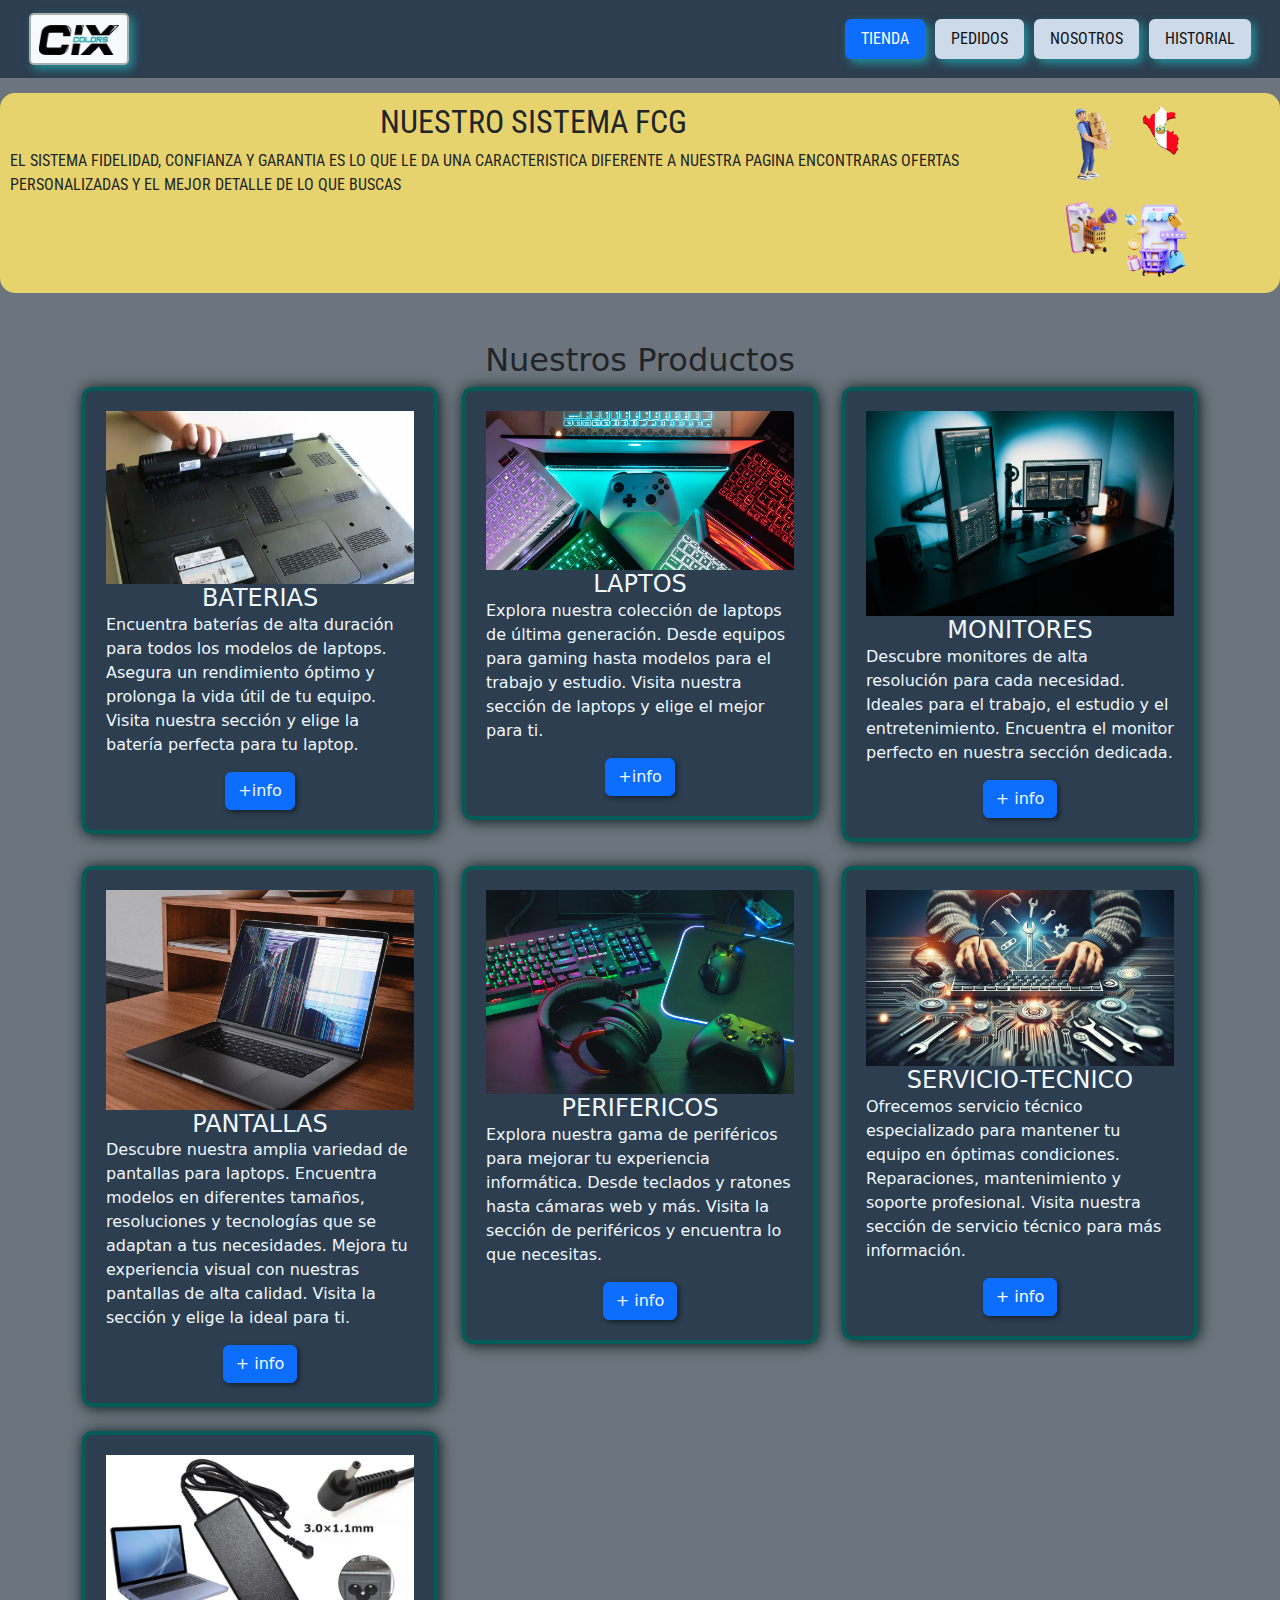
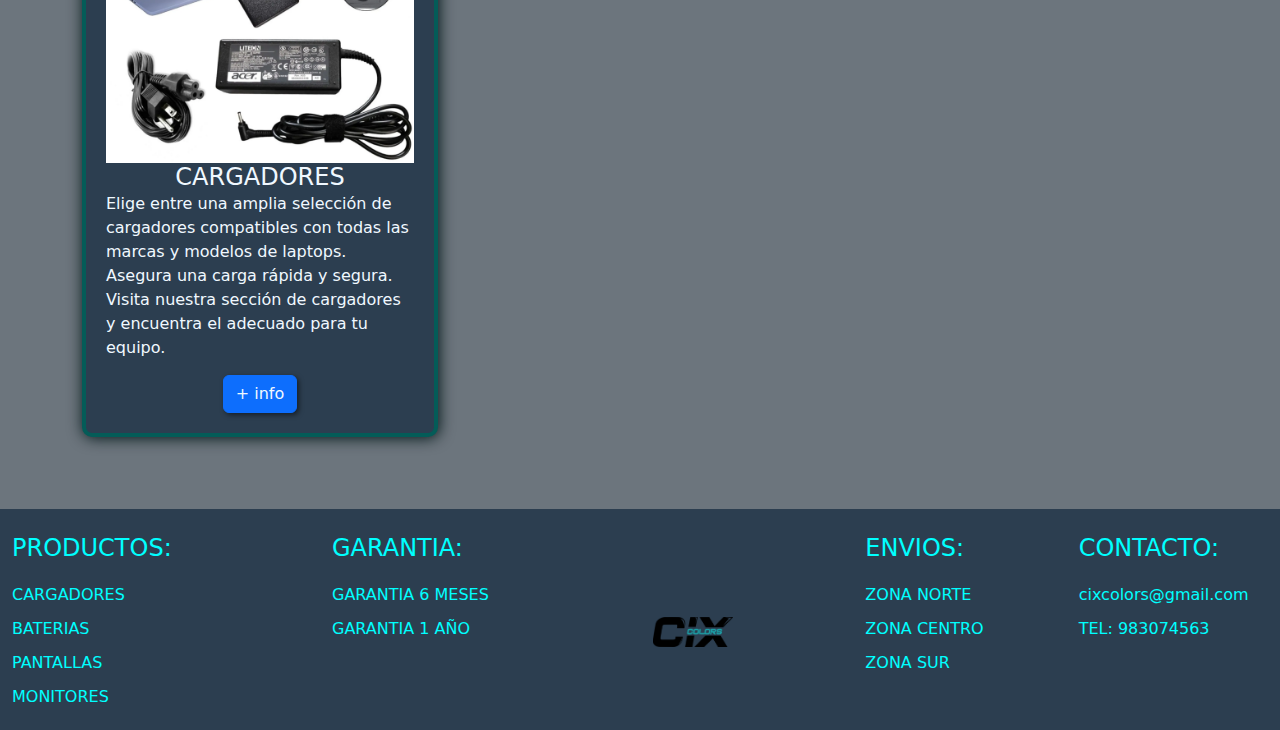
<file: index.html>
<!DOCTYPE html>
<html lang="en">
  <head>
    <meta charset="UTF-8" />
    <meta name="viewport" content="width=device-width, initial-scale=1.0" />
    <title>Pagina principal</title>
    <link rel="stylesheet" href="./css/index.css">
    <link rel="stylesheet" href="./css/estilos-generales.css">
    <link rel="stylesheet" href="https://cdn.jsdelivr.net/npm/bootstrap@5.3.3/dist/css/bootstrap.min.css">
    <link rel="stylesheet" href="https://necolas.github.io/normalize.css/8.0.1/normalize.css">
  </head>
  <!-- encabezado -->
  <body class="bg-secondary">
    <header class="header-bg">
      <div class="container-fluid">
        <div class="row">
          <div class="col-sm-12 columna">
            <nav class="navbar navbar-expand-sm --bs-info-border-subtle">
              <div class="container-fluid">
                <a class="navbar-brand text-bg-light p-2" href="index.html"><img src="img/png logo alta calidad positvo.png" width="80px" alt=""></a>
                <button class="navbar-toggler" type="button" data-bs-toggle="collapse" data-bs-target="#navbar-toggler" aria-controls="navbarNav" aria-expanded="false" aria-label="Toggle navigation">
                  <span class="navbar-toggler-icon"></span>
                </button>
                <div class="collapse navbar-collapse" id="navbar-toggler">
            <ul class="nav nav-pills ms-auto">
              <li class="nav-item">
                <a class="nav-link active " aria-current="page" href="index.html">TIENDA</a>
              </li>
              <li class="nav-item">
                <a class="nav-link" href="pedidos.html">PEDIDOS</a>
              </li>
              <li class="nav-item">
                <a class="nav-link" href="nosotros.html">NOSOTROS</a>
              </li>
              <li class="nav-item">
                <a class="nav-link"  href="historial.html">HISTORIAL</a>
              </li>
            </ul>
          </div>
        </div>
      </div>
    </header>

    <section id="banner">
      <div class="container-fluid justify-content-center">
          <div class="text-container">
            <h2>NUESTRO SISTEMA FCG</h2>
            <p>EL SISTEMA FIDELIDAD, CONFIANZA Y GARANTIA 
              ES LO QUE LE DA UNA CARACTERISTICA DIFERENTE
              A NUESTRA PAGINA ENCONTRARAS OFERTAS PERSONALIZADAS
              Y EL MEJOR DETALLE DE LO QUE BUSCAS
            </p>
          </div>
      <div class="img-container">
              <img src="img/Banner 1.png" alt="banner1">
              <img src="img/banner 2.png" alt="banner2">
      </div>
      </div>
  </section>

  <section id="nuestros_productos" class="py-5">
    <div class="container">
      <h2 class="text-center">Nuestros Productos</h2>
      <div class="row">
        <div class="col-md-4 mb-4">
          <div class="card-custom">
            <div class="card-body">
              <img src="img/baterias.webp" class="card-img-top" alt="BATERIAS">
              <h3 class="card-title text-center">BATERIAS</h3>
              <p class="card-text">Encuentra baterías de alta duración para todos los modelos de laptops. Asegura un rendimiento óptimo y prolonga la vida útil de tu equipo. Visita nuestra sección y elige la batería perfecta para tu laptop.</p>
              <div class="d-flex justify-content-center">
                <button class="btn btn-primary"><a class="text-botton" href="baterias.html">+info</a></button>
              </div>
            </div>
          </div>
        </div>
        <div class="col-md-4 mb-4">
          <div class="card-custom">
            <div class="card-body">
              <img src="img/laptops.webp" class="card-img-top" alt="laptops">
              <h3 class="card-title text-center">LAPTOS</h3>
              <p class="card-text">Explora nuestra colección de laptops de última generación. Desde equipos para gaming hasta modelos para el trabajo y estudio. Visita nuestra sección de laptops y elige el mejor para ti.</p>
              <div class="d-flex justify-content-center">
                <button class="btn btn-primary"><a href="laptops.html">+info</a></button>
              </div>
            </div>
          </div>
        </div>
        <div class="col-md-4 mb-4">
          <div class="card-custom">
            <div class="card-body">
              <img src="img/monitores.jpg" class="card-img-top" alt="monitores">
              <h3 class="card-title text-center">MONITORES</h3>
              <p class="card-text">Descubre monitores de alta resolución para cada necesidad. Ideales para el trabajo, el estudio y el entretenimiento. Encuentra el monitor perfecto en nuestra sección dedicada.</p>
              <div class="d-flex justify-content-center">
                <button class="btn btn-primary"><a href="monitores.html">+ info</a></button>
              </div>
            </div>
          </div>
        </div>
        <div class="col-md-4 mb-4">
          <div class="card-custom">
            <div class="card-body">
              <img src="img/pantallas-laptop.jpg" class="card-img-top" alt="pantallas">
              <h3 class="card-title text-center">PANTALLAS</h3>
              <p class="card-text">Descubre nuestra amplia variedad de pantallas para laptops. Encuentra modelos en diferentes tamaños, resoluciones y tecnologías que se adaptan a tus necesidades. Mejora tu experiencia visual con nuestras pantallas de alta calidad. Visita la sección y elige la ideal para ti.</p>
              <div class="d-flex justify-content-center">
                <button class="btn btn-primary"><a href="pantallas.html">+ info</a></button>
              </div>
            </div>
          </div>
        </div>
        <div class="col-md-4 mb-4">
          <div class="card-custom">
            <div class="card-body">
              <img src="img/perifericos.webp" class="card-img-top" alt="perifericos">
              <h3 class="card-title text-center">PERIFERICOS</h3>
              <p class="card-text">Explora nuestra gama de periféricos para mejorar tu experiencia informática. Desde teclados y ratones hasta cámaras web y más. Visita la sección de periféricos y encuentra lo que necesitas.</p>
              <div class="d-flex justify-content-center">
                <button class="btn btn-primary"><a href="perifericos.html">+ info</a></button>
              </div>
            </div>
          </div>
        </div>
        <div class="col-md-4 mb-4">
          <div class="card-custom">
            <div class="card-body">
              <img src="img/servicio-tecnico.jpg" class="card-img-top" alt="servicio-tecnico">
              <h3 class="card-title text-center">SERVICIO-TECNICO</h3>
              <p class="card-text">Ofrecemos servicio técnico especializado para mantener tu equipo en óptimas condiciones. Reparaciones, mantenimiento y soporte profesional. Visita nuestra sección de servicio técnico para más información.</p>
              <div class="d-flex justify-content-center">
                <button class="btn btn-primary">+ info</button>
              </div>
            </div>
          </div>
        </div>
        <div class="col-md-4 mb-4">
          <div class="card-custom">
            <div class="card-body">
              <img src="img/cargadores.webp" class="card-img-top" alt="cargadores">
              <h3 class="card-title text-center">CARGADORES</h3>
              <p class="card-text">Elige entre una amplia selección de cargadores compatibles con todas las marcas y modelos de laptops. Asegura una carga rápida y segura. Visita nuestra sección de cargadores y encuentra el adecuado para tu equipo.</p>
              <div class="d-flex justify-content-center">
                <button class="btn btn-primary"><a href="cargadores.html">+ info</a></button>
              </div>
            </div>
          </div>
        </div>
      </div>
    </div>
  </section>
  

  <footer>
    <div class="container-fluid footer-container">
        <div class="row align-content-center">
            <div class="col-12 col-md-3 text-center text-md-start" >
                <h4>PRODUCTOS:</h4>
                <ul class="list-unstyled">
                    <li>CARGADORES</li>
                    <li>BATERIAS</li>
                    <li>PANTALLAS</li>
                    <li>MONITORES</li>
                </ul>
            </div>
            <div class="col-12 col-md-2 text-center text-md-start">
                <h4>GARANTIA:</h4>
                <ul class="list-unstyled">
                    <li>GARANTIA 6 MESES</li>
                    <li>GARANTIA 1 AÑO</li>
                </ul>
            </div>
            <div class="col-12 col-md-3 d-flex justify-content-center align-items-center my-3 my-md-0">
                <img src="img/png logo alta calidad positvo.png" width="80px" alt="Logo">
            </div>
            <div class="col-12 col-md-2 text-center text-md-start">
                <h4>ENVIOS:</h4>
                <ul class="list-unstyled">
                    <li>ZONA NORTE</li>
                    <li>ZONA CENTRO</li>
                    <li>ZONA SUR</li>
                </ul>
            </div>
            <div class="col-12 col-md-2 text-center text-md-start">
                <h4>CONTACTO:</h4>
                <ul class="list-unstyled">
                    <li>cixcolors@gmail.com</li>
                    <li>TEL: 983074563</li>
                </ul>
            </div>
        </div>
    </div>
</footer>

        <script
        src="https://cdn.jsdelivr.net/npm/bootstrap@5.3.3/dist/js/bootstrap.bundle.min.js"
      integrity="sha384-YvpcrYf0tY3lHB60NNkmXc5s9fDVZLESaAA55NDzOxhy9GkcIdslK1eN7N6jIeHz"
      crossorigin="anonymous"
    ></script>
  </body>
</html>
</file>
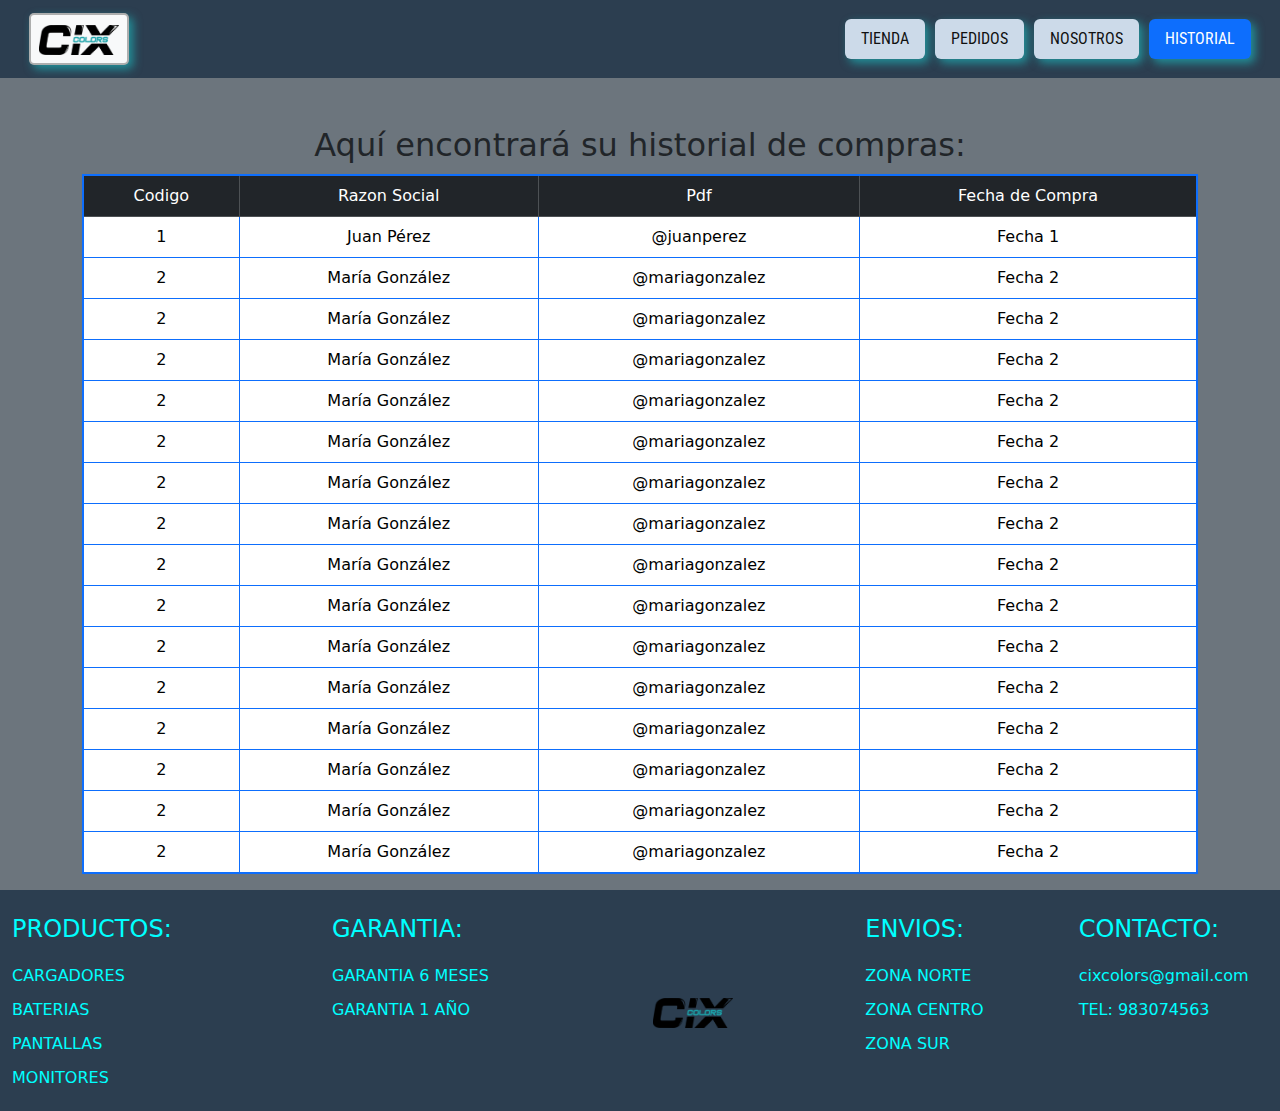
<file: historial.html>
<!DOCTYPE html>
<html lang="es">
<head>
    <meta charset="UTF-8">
    <meta name="viewport" content="width=device-width, initial-scale=1.0">
    <title>Historial</title>
    <link rel="stylesheet" href="./css/estilos-generales.css">
    <link rel="stylesheet" href="./css/historial.css">
    <link rel="stylesheet" href="https://cdn.jsdelivr.net/npm/bootstrap@5.3.3/dist/css/bootstrap.min.css">
</head>
<body class="bg-secondary">
    <header class="header-bg">
        <div class="container-fluid">
            <div class="row">
                <div class="col-sm-12 columna">
                    <nav class="navbar navbar-expand-sm --bs-info-border-subtle">
                <div class="container-fluid">
                <a class="navbar-brand text-bg-light p-2" href="index.html"><img src="img/png logo alta calidad positvo.png" width="80px" alt=""></a>
                <button class="navbar-toggler" type="button" data-bs-toggle="collapse" data-bs-target="#navbar-toggler" aria-controls="navbarNav" aria-expanded="false" aria-label="Toggle navigation">
                <span class="navbar-toggler-icon"></span>
                </button>
                <div class="collapse navbar-collapse" id="navbar-toggler">
                    <ul class="nav nav-pills ms-auto">
                        <li class="nav-item">
                            <a class="nav-link" href="index.html">TIENDA</a>
                        </li>
                        <li class="nav-item">
                            <a class="nav-link" href="pedidos.html">PEDIDOS</a>
                        </li>
                        <li class="nav-item">
                            <a class="nav-link" href="nosotros.html">NOSOTROS</a>
                        </li>
                        <li class="nav-item">
                            <a class="nav-link  active" aria-current="page"  href="historial.html">HISTORIAL</a>
                        </li>
                    </ul>
                </div>
            </div>
        </div>
    </header>

    
    <section id="tabla-fact" class="text-center">
        <div class="container mt-5">
            <h2>Aquí encontrará su historial de compras:</h2>
            <table class="table table-bordered border-primary mx-auto table-hover">
                <thead class="table-dark">
                    <tr>
                        <th>Codigo</th>
                        <th>Razon Social</th>
                        <th>Pdf</th>
                        <th>Fecha de Compra</th>
                    </tr>
                </thead>
                <tbody>
                    <tr>
                        <td>1</td>
                        <td>Juan Pérez</td>
                        <td>@juanperez</td>
                        <td>Fecha 1</td>
                    </tr>
                    <tr>
                        <td>2</td>
                        <td>María González</td>
                        <td>@mariagonzalez</td>
                        <td>Fecha 2</td>
                    </tr>
                    <tr>
                        <td>2</td>
                        <td>María González</td>
                        <td>@mariagonzalez</td>
                        <td>Fecha 2</td>
                    </tr>
                    <tr>
                        <td>2</td>
                        <td>María González</td>
                        <td>@mariagonzalez</td>
                        <td>Fecha 2</td>
                    </tr>
                    <tr>
                        <td>2</td>
                        <td>María González</td>
                        <td>@mariagonzalez</td>
                        <td>Fecha 2</td>
                    </tr>
                    <tr>
                        <td>2</td>
                        <td>María González</td>
                        <td>@mariagonzalez</td>
                        <td>Fecha 2</td>
                    </tr>
                    <tr>
                        <td>2</td>
                        <td>María González</td>
                        <td>@mariagonzalez</td>
                        <td>Fecha 2</td>
                    </tr>
                    <tr>
                        <td>2</td>
                        <td>María González</td>
                        <td>@mariagonzalez</td>
                        <td>Fecha 2</td>
                    </tr>
                    <tr>
                        <td>2</td>
                        <td>María González</td>
                        <td>@mariagonzalez</td>
                        <td>Fecha 2</td>
                    </tr>
                    <tr>
                        <td>2</td>
                        <td>María González</td>
                        <td>@mariagonzalez</td>
                        <td>Fecha 2</td>
                    </tr>
                    <tr>
                        <td>2</td>
                        <td>María González</td>
                        <td>@mariagonzalez</td>
                        <td>Fecha 2</td>
                    </tr>
                    <tr>
                        <td>2</td>
                        <td>María González</td>
                        <td>@mariagonzalez</td>
                        <td>Fecha 2</td>
                    </tr>
                    <tr>
                        <td>2</td>
                        <td>María González</td>
                        <td>@mariagonzalez</td>
                        <td>Fecha 2</td>
                    </tr>
                    <tr>
                        <td>2</td>
                        <td>María González</td>
                        <td>@mariagonzalez</td>
                        <td>Fecha 2</td>
                    </tr>
                    <tr>
                        <td>2</td>
                        <td>María González</td>
                        <td>@mariagonzalez</td>
                        <td>Fecha 2</td>
                    </tr>
                    <tr>
                        <td>2</td>
                        <td>María González</td>
                        <td>@mariagonzalez</td>
                        <td>Fecha 2</td>
                    </tr>
                    
                </tbody>
            </table>
        </div>
    </section>
    
    


    
  <footer>
    <div class="container-fluid footer-container">
        <div class="row">
            <div class="col-12 col-md-3 text-center text-md-start">
                <h4>PRODUCTOS:</h4>
                <ul class="list-unstyled">
                    <li>CARGADORES</li>
                    <li>BATERIAS</li>
                    <li>PANTALLAS</li>
                    <li>MONITORES</li>
                </ul>
            </div>
            <div class="col-12 col-md-2 text-center text-md-start">
                <h4>GARANTIA:</h4>
                <ul class="list-unstyled">
                    <li>GARANTIA 6 MESES</li>
                    <li>GARANTIA 1 AÑO</li>
                </ul>
            </div>
            <div class="col-12 col-md-3 d-flex justify-content-center align-items-center my-3 my-md-0">
                <img src="img/png logo alta calidad positvo.png" width="80px" alt="Logo">
            </div>
            <div class="col-12 col-md-2 text-center text-md-start">
                <h4>ENVIOS:</h4>
                <ul class="list-unstyled">
                    <li>ZONA NORTE</li>
                    <li>ZONA CENTRO</li>
                    <li>ZONA SUR</li>
                </ul>
            </div>
            <div class="col-12 col-md-2 text-center text-md-start">
                <h4>CONTACTO:</h4>
                <ul class="list-unstyled">
                    <li>cixcolors@gmail.com</li>
                    <li>TEL: 983074563</li>
                </ul>
            </div>
        </div>
    </div>
</footer>
    
    <script
      src="https://cdn.jsdelivr.net/npm/bootstrap@5.3.3/dist/js/bootstrap.bundle.min.js"
      integrity="sha384-YvpcrYf0tY3lHB60NNkmXc5s9fDVZLESaAA55NDzOxhy9GkcIdslK1eN7N6jIeHz"
      crossorigin="anonymous"
    ></script>
</body>
</html>
</file>
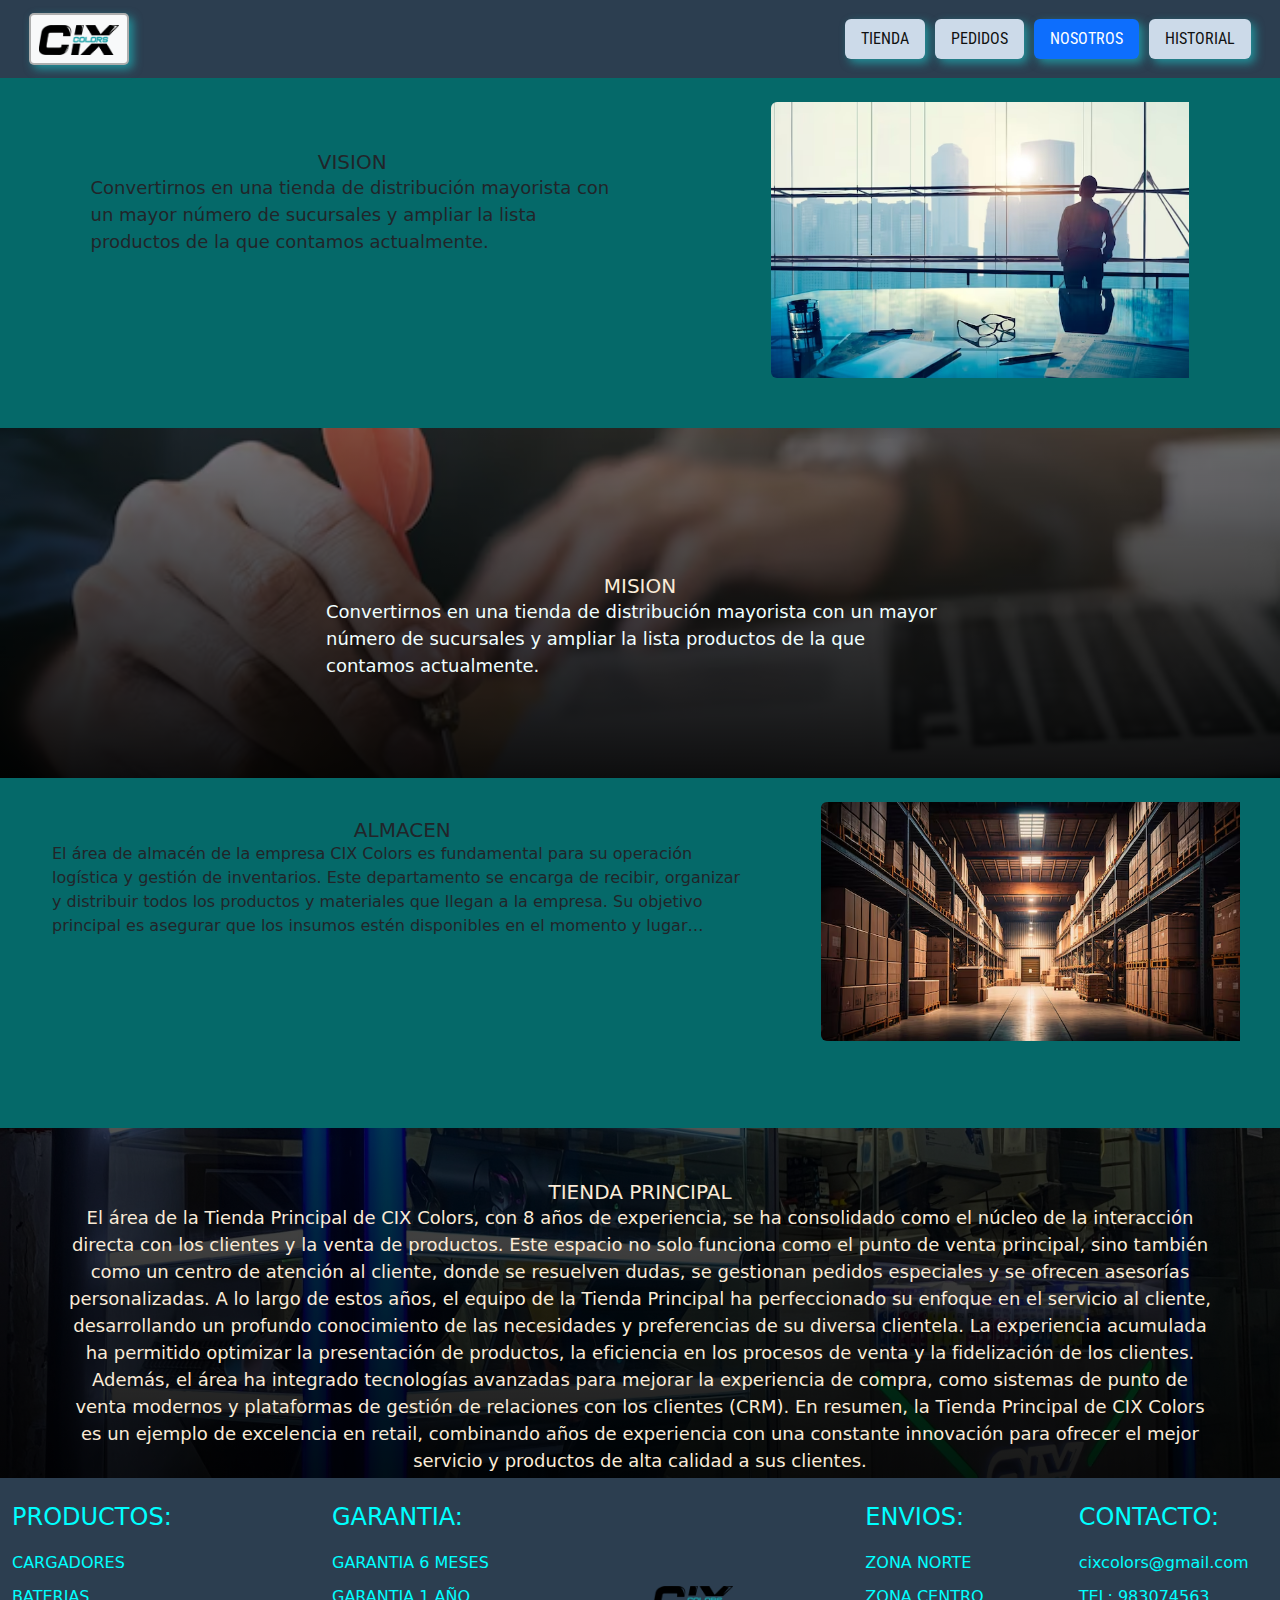
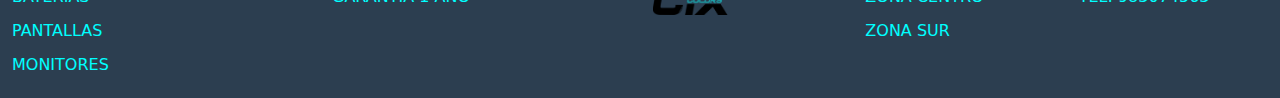
<file: nosotros.html>
<!DOCTYPE html>
<html lang="es">
<head>
    <meta charset="UTF-8">
    <meta name="viewport" content="width=device-width, initial-scale=1.0">
    <title>Nosotros</title>
    <link rel="stylesheet" href="./css/nosotros.css" > 
    <link rel="stylesheet" href="./css/estilos-generales.css">
    <link rel="stylesheet" href="https://cdn.jsdelivr.net/npm/bootstrap@5.3.3/dist/css/bootstrap.min.css">
  </head>    
</head>
<body class="bg-secondary">
  <header class="header-bg">
    <div class="container-fluid">
      <div class="row">
        <div class="col-sm-12 columna">
          <nav class="navbar navbar-expand-sm --bs-info-border-subtle">
            <div class="container-fluid">
              <a class="navbar-brand text-bg-light p-2" href="index.html"><img src="img/png logo alta calidad positvo.png" width="80px" alt=""></a>
              <button class="navbar-toggler" type="button" data-bs-toggle="collapse" data-bs-target="#navbar-toggler" aria-controls="navbarNav" aria-expanded="false" aria-label="Toggle navigation">
                <span class="navbar-toggler-icon"></span>
              </button>
              <div class="collapse navbar-collapse" id="navbar-toggler">
          <ul class="nav nav-pills ms-auto">
            <li class="nav-item">
              <a class="nav-link " href="index.html">TIENDA</a>
            </li>
            <li class="nav-item">
              <a class="nav-link" href="pedidos.html">PEDIDOS</a>
            </li>
            <li class="nav-item">
              <a class="nav-link active " aria-current="page"  href="nosotros.html">NOSOTROS</a>
            </li>
            <li class="nav-item">
              <a class="nav-link"  href="historial.html">HISTORIAL</a>
            </li>
          </ul>
        </div>
      </div>
    </div>
  </header>



<section id="area-vision m-0">
<div class="container-fluid vision justify-content-around">
  <div class="col-md-5 jus m-4 pt-5">
    <div class="card-body">
      <h5 class="card-title">VISION</h5>
      <p class="card-text">Convertirnos en una tienda de distribución mayorista con un mayor número de sucursales y ampliar la lista productos de la que contamos actualmente.  </p>
    </div>
  </div>
  <div class="col-md-4 m-4">
    <img src="img/vision empresarial.avif" class="img-fluid rounded-start" alt="vision">
  </div>
  
</div>


  <div class="container-fluid mision m-0">
    <div class="col-md-6 jus m-4 pt-5 ">
      <div class="card-body">
        <h5 class="card-title">MISION</h5>
        <p class="card-text">Convertirnos en una tienda de distribución mayorista con un mayor número de sucursales y ampliar la lista productos de la que contamos actualmente.  </p>
      </div>
    </div>
  
  </div>

</section>
      

<section id="area-almacen m-0">
  <div class="container-fluid almacen justify-content-around">
    <div class="col-md-7 jus m-4 p-3">
      <div class="card-body">
        <h5 class="card-title">ALMACEN</h5>
        <p class="card-text pt-0">El área de almacén de la empresa CIX Colors es fundamental para su operación logística y gestión de inventarios. Este departamento se encarga de recibir, organizar y distribuir todos los productos y materiales que llegan a la empresa. Su objetivo principal es asegurar que los insumos estén disponibles en el momento y lugar adecuados para mantener la continuidad de la producción y satisfacer la demanda de los clientes. Con un enfoque en la eficiencia y el control de calidad, el equipo del almacén utiliza sistemas avanzados de gestión de inventarios y seguimiento, lo que permite minimizar errores y optimizar el espacio de almacenamiento. La coordinación efectiva con otros departamentos, como compras y producción, es esencial para garantizar un flujo de trabajo armonioso y una respuesta rápida a cualquier eventualidad. En resumen, el área de almacén de CIX Colors desempeña un papel crucial en el éxito operativo de la empresa, asegurando que todos los procesos se desarrollen de manera fluida y eficiente. </p>
      </div>
    </div>
    <div class="col-md-4 mt-4 m-auto">
      <img src="img/almacen-2.avif" class="img-fluid rounded-start" alt="vision">
    </div>
    
  </div>


  <div class="container-fluid tienda-principal m-0">
    <div class="col-md-11 jus pt-5">
      <div class="card-body">
        <h5 class="card-title">TIENDA PRINCIPAL</h5>
        <p class="card-text">El área de la Tienda Principal de CIX Colors, con 8 años de experiencia, se ha consolidado como el núcleo de la interacción directa con los clientes y la venta de productos. Este espacio no solo funciona como el punto de venta principal, sino también como un centro de atención al cliente, donde se resuelven dudas, se gestionan pedidos especiales y se ofrecen asesorías personalizadas. A lo largo de estos años, el equipo de la Tienda Principal ha perfeccionado su enfoque en el servicio al cliente, desarrollando un profundo conocimiento de las necesidades y preferencias de su diversa clientela. La experiencia acumulada ha permitido optimizar la presentación de productos, la eficiencia en los procesos de venta y la fidelización de los clientes. Además, el área ha integrado tecnologías avanzadas para mejorar la experiencia de compra, como sistemas de punto de venta modernos y plataformas de gestión de relaciones con los clientes (CRM). En resumen, la Tienda Principal de CIX Colors es un ejemplo de excelencia en retail, combinando años de experiencia con una constante innovación para ofrecer el mejor servicio y productos de alta calidad a sus clientes.  </p>
      </div>
    </div>
  
  </div>
  <footer>
    <div class="container-fluid footer-container">
        <div class="row">
            <div class="col-12 col-md-3 text-center text-md-start">
                <h4>PRODUCTOS:</h4>
                <ul class="list-unstyled">
                    <li>CARGADORES</li>
                    <li>BATERIAS</li>
                    <li>PANTALLAS</li>
                    <li>MONITORES</li>
                </ul>
            </div>
            <div class="col-12 col-md-2 text-center text-md-start">
                <h4>GARANTIA:</h4>
                <ul class="list-unstyled">
                    <li>GARANTIA 6 MESES</li>
                    <li>GARANTIA 1 AÑO</li>
                </ul>
            </div>
            <div class="col-12 col-md-3 d-flex justify-content-center align-items-center my-3 my-md-0">
                <img src="img/png logo alta calidad positvo.png" width="80px" alt="Logo">
            </div>
            <div class="col-12 col-md-2 text-center text-md-start">
                <h4>ENVIOS:</h4>
                <ul class="list-unstyled">
                    <li>ZONA NORTE</li>
                    <li>ZONA CENTRO</li>
                    <li>ZONA SUR</li>
                </ul>
            </div>
            <div class="col-12 col-md-2 text-center text-md-start">
                <h4>CONTACTO:</h4>
                <ul class="list-unstyled">
                    <li>cixcolors@gmail.com</li>
                    <li>TEL: 983074563</li>
                </ul>
            </div>
        </div>
    </div>
</footer>

<script
src="https://cdn.jsdelivr.net/npm/bootstrap@5.3.3/dist/js/bootstrap.bundle.min.js"
integrity="sha384-YvpcrYf0tY3lHB60NNkmXc5s9fDVZLESaAA55NDzOxhy9GkcIdslK1eN7N6jIeHz"
crossorigin="anonymous"
></script>
</body>
</html>
</file>
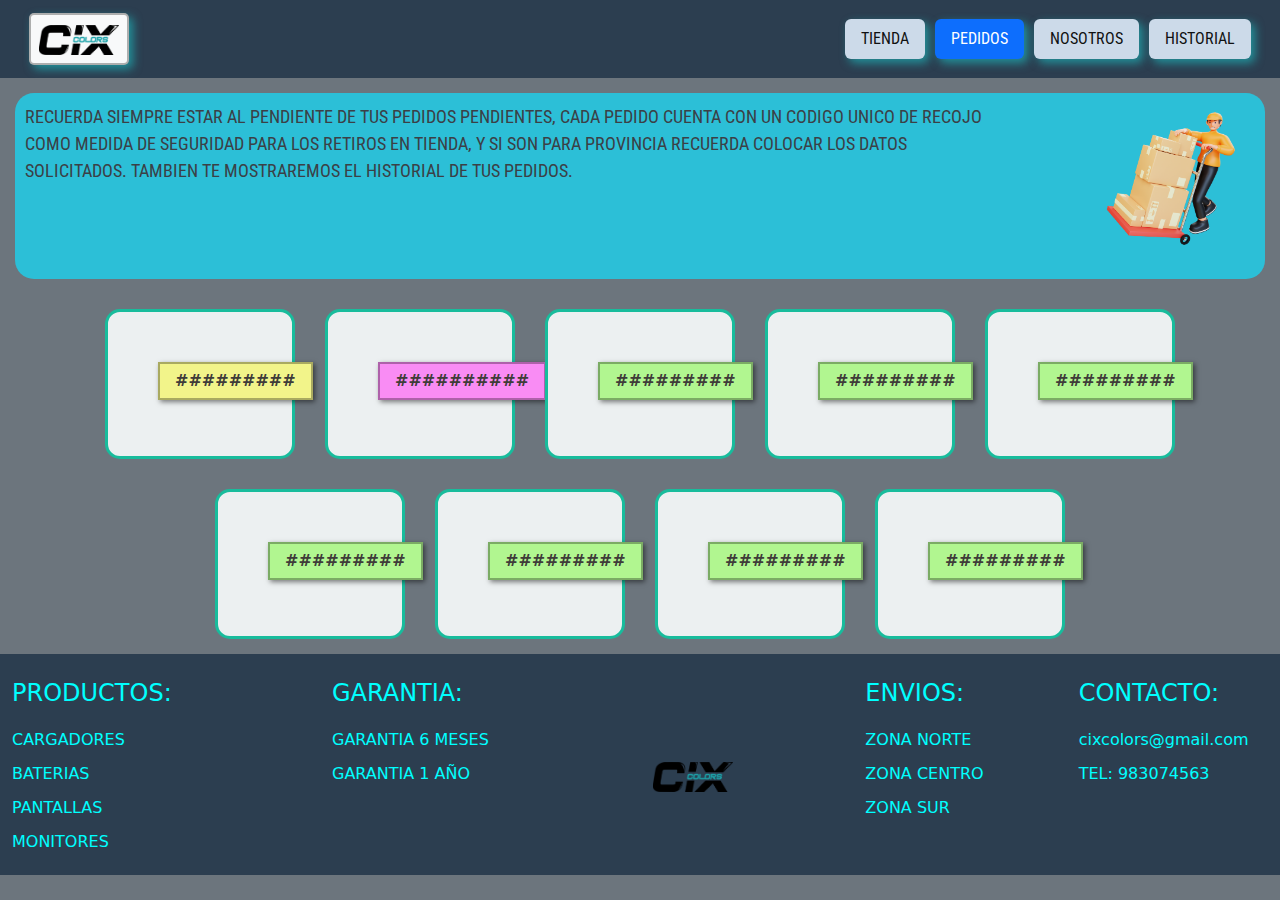
<file: pedidos.html>
<!DOCTYPE html>
<html lang="es">
<head>
    <meta charset="UTF-8">
    <meta name="viewport" content="width=device-width, initial-scale=1.0">
    <title>Pedidos</title>
    <link rel="stylesheet" href="./css/pedidos.css" >
    <link rel="stylesheet" href="./css/estilos-generales.css">
    <link rel="stylesheet" href="https://cdn.jsdelivr.net/npm/bootstrap@5.3.3/dist/css/bootstrap.min.css">
  </head>
</head>
<body class="bg-secondary">
  <header class="header-bg">
    <div class="container-fluid">
      <div class="row">
        <div class="col-sm-12 columna">
          <nav class="navbar navbar-expand-sm --bs-info-border-subtle">
            <div class="container-fluid">
              <a class="navbar-brand text-bg-light p-2" href="index.html"><img src="img/png logo alta calidad positvo.png" width="80px" alt=""></a>
              <button class="navbar-toggler" type="button" data-bs-toggle="collapse" data-bs-target="#navbar-toggler" aria-controls="navbarNav" aria-expanded="false" aria-label="Toggle navigation">
                <span class="navbar-toggler-icon"></span>
              </button>
              <div class="collapse navbar-collapse" id="navbar-toggler">
          <ul class="nav nav-pills ms-auto">
            <li class="nav-item">
              <a class="nav-link " href="index.html">TIENDA</a>
            </li>
            <li class="nav-item">
              <a class="nav-link active " aria-current="page" href="pedidos.html">PEDIDOS</a>
            </li>
            <li class="nav-item">
              <a class="nav-link" href="nosotros.html">NOSOTROS</a>
            </li>
            <li class="nav-item">
              <a class="nav-link"  href="historial.html">HISTORIAL</a>
            </li>
          </ul>
        </div>
      </div>
    </div>
  </header>
    

  <section id="pedido-superior">
    <div class="conteiner">
        <div class="text-pedido">
            <p>RECUERDA SIEMPRE ESTAR AL PENDIENTE DE TUS PEDIDOS PENDIENTES,
                CADA PEDIDO CUENTA CON UN CODIGO UNICO DE RECOJO COMO MEDIDA 
                DE SEGURIDAD PARA LOS RETIROS EN TIENDA, Y SI SON PARA PROVINCIA
                RECUERDA COLOCAR LOS DATOS SOLICITADOS.
                TAMBIEN TE MOSTRAREMOS EL HISTORIAL DE TUS PEDIDOS.</p>
        </div>
        <div class="img-pedido">
                <img src="img/pedidos 1.png" width="120px" alt="joven_pedido">
        </div>    
    </div>
</section> 
    
<section id="historial-pedidos">
  <div class="conteiner">
      <div class="cards-recoger">
          <button>#########</button>
      </div>
      <div class="cards-despacho">
          <button>##########</button>
      </div>
      <div class="cards">
          <button>#########</button>
      </div>
      <div class="cards">
          <button>#########</button>
      </div>
      <div class="cards">
          <button>#########</button>
      </div>
      <div class="cards">
          <button>#########</button>
      </div>
      <div class="cards">
          <button>#########</button>
      </div>
      <div class="cards">
          <button>#########</button>
      </div>
      <div class="cards">
          <button>#########</button>
      </div>
  </div>
</section>


<footer>
  <div class="container-fluid footer-container">
      <div class="row">
          <div class="col-12 col-md-3 text-center text-md-start">
              <h4>PRODUCTOS:</h4>
              <ul class="list-unstyled">
                  <li>CARGADORES</li>
                  <li>BATERIAS</li>
                  <li>PANTALLAS</li>
                  <li>MONITORES</li>
              </ul>
          </div>
          <div class="col-12 col-md-2 text-center text-md-start">
              <h4>GARANTIA:</h4>
              <ul class="list-unstyled">
                  <li>GARANTIA 6 MESES</li>
                  <li>GARANTIA 1 AÑO</li>
              </ul>
          </div>
          <div class="col-12 col-md-3 d-flex justify-content-center align-items-center my-3 my-md-0">
              <img src="img/png logo alta calidad positvo.png" width="80px" alt="Logo">
          </div>
          <div class="col-12 col-md-2 text-center text-md-start">
              <h4>ENVIOS:</h4>
              <ul class="list-unstyled">
                  <li>ZONA NORTE</li>
                  <li>ZONA CENTRO</li>
                  <li>ZONA SUR</li>
              </ul>
          </div>
          <div class="col-12 col-md-2 text-center text-md-start">
              <h4>CONTACTO:</h4>
              <ul class="list-unstyled">
                  <li>cixcolors@gmail.com</li>
                  <li>TEL: 983074563</li>
              </ul>
          </div>
      </div>
  </div>
</footer>
    <script
    src="https://cdn.jsdelivr.net/npm/bootstrap@5.3.3/dist/js/bootstrap.bundle.min.js"
    integrity="sha384-YvpcrYf0tY3lHB60NNkmXc5s9fDVZLESaAA55NDzOxhy9GkcIdslK1eN7N6jIeHz"
    crossorigin="anonymous"
  ></script>
</body>
</html>
</file>
<file: css/index.css>
#banner .container-fluid{background-color:#E7D36E;display:inline-flex;padding:10px;margin-top:15px;font-family:"Roboto Condensed",sans-serif;font-optical-sizing:auto;font-weight:normal;font-style:normal;border-radius:15px}#banner h2{text-align:center;font-family:"Roboto Condensed",sans-serif;font-optical-sizing:auto;font-weight:normal;font-style:normal}#banner p{font-family:"Roboto Condensed",sans-serif;font-optical-sizing:auto;font-weight:normal;font-style:normal}#banner img{height:90px}.card-custom{border:4px solid #045C58;border-radius:10px;box-shadow:1px 1px 15px #011618;padding:20px;background-color:#2C3E50}.card-custom p,.card-custom h3,.card-custom a{color:#F0F8FF}.card-custom a{text-decoration:none}.card-title{font-size:1.5em;margin-bottom:15px}.card-text{font-size:1em;margin-bottom:15px}.card button{background-color:#490786;color:#FFFFFF;border:none;padding:10px 20px;border-radius:5px}.card button:hover{background-color:#39A68D}@media screen and (max-width:575px){.img-container{display:none}.card-text{display:none}}
</file>
<file: css/estilos-generales.css>
@import url('https://fonts.googleapis.com/css2?family=Roboto+Condensed:ital,wght@0,100..900;1,100..900&display=swap');*{margin:0p;padding: 0px;box-sizing: border-box;list-style:none; font-size:100%;font:inherit;vertical-align: baseline; }button{font-size:1em;font-weight:bold;padding:5px 15px;border-radius:5px;border:2px solid rgba(0,0,0,.3);box-shadow:2px 2px 5px rgba(0,0,0,.5);color:rgb(63,60,57);background-color:blueviolet}button:hover{background-color:rgb(41,6,73);}header{background-color:rgb(44,62,80)}body{margin:0;font-family:"Roboto Condensed",sans-serif;font-optical-sizing:auto;font-weight:600;font-style:normal}.navbar a{background-color:rgb(204,218,233);color:#101111;font-family:"Roboto Condensed",sans-serif;font-optical-sizing:auto;font-weight:weight;font-style:normal}header a{font-size:25px;text-decoration:none;margin:5px;padding:8px 8px;border-radius:5px;border:2px solid rgba(0,0,0,.3);box-shadow:4px 4px 10px rgba(24,230,230,.5);color:black}header a:hover{background-color:rgb(16,253,214); transform: scale(1.1);} footer{background-color:rgb(44,62,80);color:aqua} footer li:hover{color: aliceblue; font-size: 18px;font-weight: 700;}footer h4{margin-bottom:15px}.footer-container{padding-top:25px}footer .list-unstyled li{padding:5px 0}
</file>
<file: css/historial.css>
@import url('https://fonts.googleapis.com/css2?family=Roboto+Condensed:ital,wght@0,100..900;1,100..900&display=swap');table,th,td{border:2px solid #010101;border-collapse:collapse;width:auto;justify-content:center;background:transparent;margin:10px}th,td{padding:10px}.table-hover tbody tr:hover{background-color: rgb(179, 255, 0);}
</file>
<file: css/nosotros.css>
.columna img{width:80px}h3{font-size:20px}p{font-size:18px}h2{font-size:25px}#carrusel .container-fluid{display:flex;flex-wrap:nowrap;overflow-x:auto}#carrusel img{width:17%;object-fit:cover;opacity:.8;transition:.5s ease}#carrusel img:hover{cursor:crosshair;width:300px;opacity:1;filter:contrast(120%)}.vision{background-color:#056969;display:flex;height:350px}.vision h5{text-align:center}.vision p{display:-webkit-box;-webkit-box-orient:vertical;overflow:hidden;text-overflow:ellipsis;-webkit-line-clamp:4;line-clamp:4;max-height:6em;line-height:1.5em}.mision{position:relative;background-image:linear-gradient(to bottom,rgba(0,0,0,.5),rgba(0,0,0,.938)),url(/img/mision.avif);background-size:cover;background-position:center;height:350px;display:flex;justify-content:center;align-items:center}.mision p{color:#F0FFFF;display:-webkit-box;-webkit-box-orient:vertical;overflow:hidden;text-overflow:ellipsis;-webkit-line-clamp:4;line-clamp:4;max-height:6em;line-height:1.5em}.mision h5{color:#FAEBD7;text-align:center}.almacen{background-color:#056969;display:flex;height:350px}.almacen h5{text-align:center}.almacen p{font-size:medium;display:-webkit-box;-webkit-box-orient:vertical;overflow:hidden;text-overflow:ellipsis;-webkit-line-clamp:4;line-clamp:4;max-height:6em;line-height:1.5em}.tienda-principal{position:relative;background-image:linear-gradient(to bottom,rgba(0,0,0,.678),rgba(0,0,0,.911)),url(/img/tienda-principal.jpg);background-size:cover;background-position:center;height:350px;display:flex;justify-content:center;align-items:center}.tienda-principal h5,.tienda-principal p{color:#FAEBD7;text-align:center}@media (max-width:775px){.almacen img,.vision img{display:none}.almacen p,.vision p,.mision p,.tienda-principal p{font-size:small}}@media (min-width:1300px){.almacen p,.vision p,.mision p,.tienda-principal p{font-size:large}}@media (max-width:768px){#carrusel img{width:50%}}
</file>
<file: css/pedidos.css>
.pedido-superior{height:200px;background-color:#F0FFFF  ;margin-top:50px;;display:flex}#pedido-superior .conteiner{background-color:rgba(24, 214, 243, 0.76);padding:10px;margin:15px;display:flex;border-radius:19px}.text-pedido p{font-family:"Roboto Condensed",sans-serif;font-optical-sizing:auto;font-weight:normal;font-style:normal;font-size:18px;color:#3B4046;border-radius:15px}#pedido-superior img{width:250px}#historial-pedidos .conteiner{background:transparent;display:flex;flex-wrap:wrap;justify-content:center}#historial-pedidos .cards-recoger,#historial-pedidos .cards-despacho,#historial-pedidos .cards{background-color:#ECF0F1;width:190px;height:150px;padding:50px;margin:15px;border-radius:15px;border:3px solid #18BC9C} .cards:hover{background-color:rgb(16,253,214); transform: scale(1.1);}#historial-pedidos .cards-recoger button{background-color:#F2F48A} .cards-recoger:hover{background-color:rgb(16,253,214); transform: scale(1.1);}#historial-pedidos .cards-despacho button{background-color:#F98CF4} .cards-despacho:hover{background-color:rgb(16,253,214); transform: scale(1.1);}#historial-pedidos .cards button{background-color:#B1F690}@media screen and (max-width:575px){.img-pedido{display:none}}
</file>
